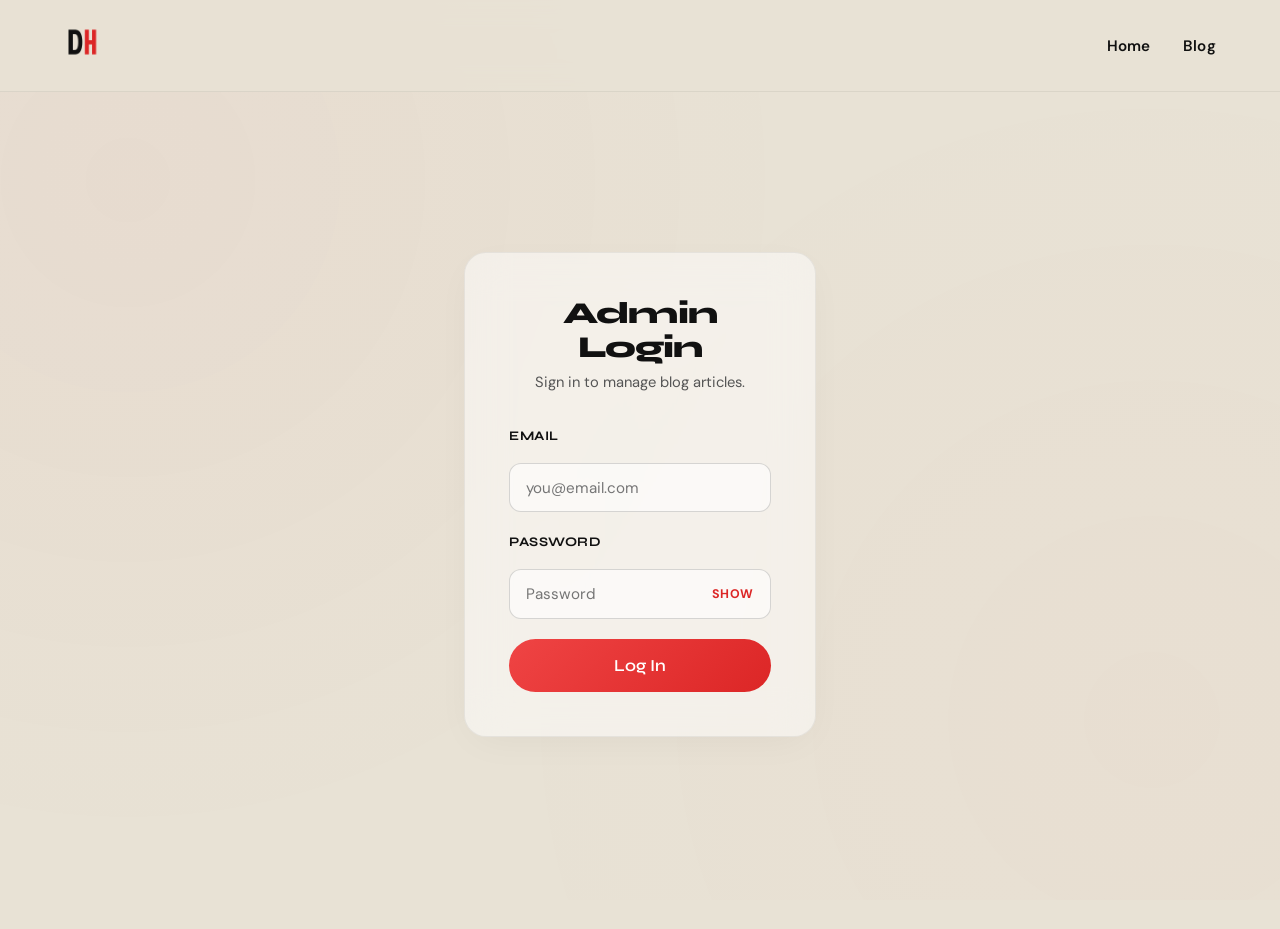
<file: admin.html>
<!DOCTYPE html>
<html lang="en">
<head>
    <meta charset="UTF-8">
    <meta name="viewport" content="width=device-width, initial-scale=1.0">
    <title>Blog Admin - Danish Hasan</title>
    <meta name="robots" content="noindex, nofollow">

    <link rel="icon" type="image/png" href="Assests/Logo.png">
    <link rel="apple-touch-icon" href="Assests/Logo.png">

    <link rel="stylesheet" href="styles.css">
    <link rel="stylesheet" href="blog.css">

    <link rel="preconnect" href="https://fonts.googleapis.com">
    <link rel="preconnect" href="https://fonts.gstatic.com" crossorigin>
    <link href="https://fonts.googleapis.com/css2?family=DM+Sans:ital,opsz,wght@0,9..40,300..800;1,9..40,300..800&family=Syne:wght@400..800&display=swap" rel="stylesheet">
</head>
<body class="blog-body">

    <nav class="blog-page-nav">
        <a href="index.html"><img src="Assests/Logo.png" alt="DH Logo" class="logo-img"></a>
        <ul class="blog-nav-links">
            <li><a href="index.html">Home</a></li>
            <li><a href="blog.html">Blog</a></li>
        </ul>
    </nav>

    <main class="blog-main">

        <!-- Login -->
        <div id="admin-login" class="admin-shell">
            <div class="admin-login-card glass-card">
                <h1>Admin Login</h1>
                <p class="subtitle">Sign in to manage blog articles.</p>
                <div class="admin-error" id="login-error">Invalid email or password.</div>
                <form id="login-form">
                    <div class="form-group">
                        <label for="login-email">Email</label>
                        <input type="email" id="login-email" placeholder="you@email.com" autocomplete="username" autocapitalize="off" autocorrect="off" spellcheck="false" required>
                    </div>
                    <div class="form-group">
                        <label for="login-password">Password</label>
                        <div class="password-field-wrap">
                            <input type="password" id="login-password" placeholder="Password" autocomplete="current-password" autocapitalize="off" autocorrect="off" spellcheck="false" required>
                            <button type="button" id="toggle-password" class="toggle-password-btn" aria-label="Show password">Show</button>
                        </div>
                    </div>
                    <button type="submit" class="btn btn-primary" style="width:100%; justify-content:center;">Log In</button>
                </form>
            </div>
        </div>

        <!-- Dashboard -->
        <div id="admin-dashboard" class="admin-dashboard">
            <div class="admin-header">
                <h1>Blog Dashboard</h1>
                <button class="btn-logout" id="logout-btn">Log Out</button>
            </div>

            <div class="admin-layout">
                <div class="admin-form-card glass-card">
                    <h2 id="form-heading">New Article</h2>
                    <form id="post-form">
                        <input type="hidden" id="post-id">
                        <div class="form-group">
                            <label for="post-title">Title</label>
                            <input type="text" id="post-title" required>
                        </div>
                        <div class="form-group">
                            <label for="post-excerpt">Excerpt</label>
                            <input type="text" id="post-excerpt" placeholder="Short summary shown on the blog card" required>
                        </div>
                        <div class="admin-form-row">
                            <div class="form-group">
                                <label for="post-cover">Cover Image</label>
                                <select id="post-cover">
                                    <option value="Assests/Desk.png">Desk</option>
                                    <option value="Assests/Business.png">Business</option>
                                    <option value="Assests/Nego.png">Negotiation</option>
                                    <option value="Assests/Hero.png">Hero</option>
                                    <option value="Assests/Casual.png">Casual</option>
                                    <option value="Assests/Official.png">Official</option>
                                </select>
                            </div>
                            <div class="form-group">
                                <label for="post-date">Date</label>
                                <input type="date" id="post-date" required>
                            </div>
                        </div>
                        <div class="form-group">
                            <label for="post-tags">Tags (comma separated)</label>
                            <input type="text" id="post-tags" placeholder="Leadership, AI, Recruitment">
                        </div>
                        <div class="form-group">
                            <label for="post-content">Content (supports ## headings, **bold**, *italic*, - lists, &gt; quotes)</label>
                            <textarea id="post-content" required></textarea>
                        </div>
                        <div class="admin-form-actions">
                            <button type="submit" class="btn btn-primary" id="submit-btn">Publish Article</button>
                            <button type="button" class="btn btn-secondary" id="cancel-edit-btn" style="display:none;">Cancel</button>
                        </div>
                    </form>
                </div>

                <div class="admin-list-card glass-card">
                    <h2>Published Articles</h2>
                    <div id="admin-post-list"></div>
                </div>
            </div>
        </div>

    </main>

    <div class="admin-toast" id="admin-toast"></div>

    <script src="blog.js"></script>
    <script>
        const loginView = document.getElementById('admin-login');
        const dashboardView = document.getElementById('admin-dashboard');
        const loginForm = document.getElementById('login-form');
        const loginError = document.getElementById('login-error');
        const postForm = document.getElementById('post-form');
        const cancelEditBtn = document.getElementById('cancel-edit-btn');
        const submitBtn = document.getElementById('submit-btn');
        const formHeading = document.getElementById('form-heading');

        function showToast(message) {
            const toast = document.getElementById('admin-toast');
            toast.textContent = message;
            toast.classList.add('show');
            setTimeout(() => toast.classList.remove('show'), 2200);
        }

        function checkAuth() {
            if (isLoggedIn()) {
                loginView.style.display = 'none';
                dashboardView.classList.add('active');
                renderPostList();
            } else {
                loginView.style.display = 'block';
                dashboardView.classList.remove('active');
            }
        }

        document.getElementById('toggle-password').addEventListener('click', (e) => {
            const pwField = document.getElementById('login-password');
            const showing = pwField.type === 'text';
            pwField.type = showing ? 'password' : 'text';
            e.currentTarget.textContent = showing ? 'Show' : 'Hide';
        });

        loginForm.addEventListener('submit', (e) => {
            e.preventDefault();
            const email = document.getElementById('login-email').value;
            const password = document.getElementById('login-password').value;

            if (login(email, password)) {
                loginError.classList.remove('show');
                loginForm.reset();
                checkAuth();
            } else {
                loginError.classList.add('show');
            }
        });

        document.getElementById('logout-btn').addEventListener('click', () => {
            logout();
            checkAuth();
        });

        function resetForm() {
            postForm.reset();
            document.getElementById('post-id').value = '';
            document.getElementById('post-date').value = new Date().toISOString().slice(0, 10);
            formHeading.textContent = 'New Article';
            submitBtn.textContent = 'Publish Article';
            cancelEditBtn.style.display = 'none';
        }

        cancelEditBtn.addEventListener('click', resetForm);

        postForm.addEventListener('submit', (e) => {
            e.preventDefault();
            const id = document.getElementById('post-id').value;
            const title = document.getElementById('post-title').value.trim();
            const tags = document.getElementById('post-tags').value.split(',').map(t => t.trim()).filter(Boolean);

            const posts = getPosts();

            if (id) {
                const idx = posts.findIndex(p => String(p.id) === String(id));
                if (idx !== -1) {
                    posts[idx] = {
                        ...posts[idx],
                        title,
                        excerpt: document.getElementById('post-excerpt').value.trim(),
                        cover: document.getElementById('post-cover').value,
                        date: document.getElementById('post-date').value,
                        tags,
                        content: document.getElementById('post-content').value
                    };
                }
                showToast('Article updated.');
            } else {
                let slug = slugify(title);
                if (posts.some(p => p.slug === slug)) slug = `${slug}-${Date.now()}`;

                posts.push({
                    id: Date.now(),
                    slug,
                    title,
                    excerpt: document.getElementById('post-excerpt').value.trim(),
                    cover: document.getElementById('post-cover').value,
                    date: document.getElementById('post-date').value,
                    tags,
                    author: 'Syed Danish Hasan',
                    content: document.getElementById('post-content').value
                });
                showToast('Article published.');
            }

            savePosts(posts);
            resetForm();
            renderPostList();
        });

        function editPost(id) {
            const post = getPosts().find(p => String(p.id) === String(id));
            if (!post) return;

            document.getElementById('post-id').value = post.id;
            document.getElementById('post-title').value = post.title;
            document.getElementById('post-excerpt').value = post.excerpt;
            document.getElementById('post-cover').value = post.cover;
            document.getElementById('post-date').value = post.date;
            document.getElementById('post-tags').value = (post.tags || []).join(', ');
            document.getElementById('post-content').value = post.content;

            formHeading.textContent = 'Edit Article';
            submitBtn.textContent = 'Save Changes';
            cancelEditBtn.style.display = 'inline-flex';
            window.scrollTo({ top: 0, behavior: 'smooth' });
        }

        function deletePost(id) {
            if (!confirm('Delete this article? This cannot be undone.')) return;
            const posts = getPosts().filter(p => String(p.id) !== String(id));
            savePosts(posts);
            showToast('Article deleted.');
            renderPostList();
        }

        function renderPostList() {
            const posts = getPosts().sort((a, b) => new Date(b.date) - new Date(a.date));
            const list = document.getElementById('admin-post-list');
            list.innerHTML = '';

            if (posts.length === 0) {
                list.innerHTML = '<p class="admin-empty-list">No articles yet. Publish your first one.</p>';
                return;
            }

            posts.forEach(post => {
                const item = document.createElement('div');
                item.className = 'post-list-item';
                item.innerHTML = `
                    <div class="post-list-info">
                        <h4>${post.title}</h4>
                        <span>${formatDate(post.date)}</span>
                    </div>
                    <div class="post-list-actions">
                        <button class="btn-small btn-edit" data-id="${post.id}">Edit</button>
                        <button class="btn-small btn-delete" data-id="${post.id}">Delete</button>
                    </div>`;
                list.appendChild(item);
            });

            list.querySelectorAll('.btn-edit').forEach(btn => btn.addEventListener('click', () => editPost(btn.dataset.id)));
            list.querySelectorAll('.btn-delete').forEach(btn => btn.addEventListener('click', () => deletePost(btn.dataset.id)));
        }

        resetForm();
        checkAuth();
    </script>
</body>
</html>
</file>
<file: styles.css>
/* --- CSS Variables & Theming (Modern Light) --- */
:root {
    /* Color Palette - Sand Theme */
    --bg-light: #e8e2d5; /* Beautiful soft warm sand/beige */
    --bg-card: rgba(255, 255, 255, 0.5); /* Light frosted glass */
    --bg-card-hover: rgba(255, 255, 255, 0.85);
    
    --text-main: #111111; /* Pitch black for high contrast */
    --text-muted: #555555; /* Slate/gray for secondary text */
    
    /* Elegant Accents - Crimson/Red */
    --accent-primary: #dc2626; /* Red 600 - Crimson */
    --accent-secondary: #ef4444; /* Bright Red */
    --accent-gradient: linear-gradient(135deg, var(--accent-secondary), var(--accent-primary));
    
    /* Typography */
    --font-heading: 'Syne', sans-serif;
    --font-body: 'DM Sans', sans-serif;
    --font-serif: 'Syne', sans-serif;
    
    /* Glassmorphism / Shadows */
    --border-glass: rgba(0, 0, 0, 0.06); /* Subtle dark border for light glass */
    --shadow-soft: 0 10px 40px -10px rgba(0, 0, 0, 0.05); /* Soft, elegant shadow */
    --blur-glass: blur(20px);
    
    /* Neon Glow (Subtle for Light Theme) */
    --neon-glow: 0 0 15px rgba(220, 38, 38, 0.15);
    
    /* Utilities */
    --transition-smooth: all 0.4s cubic-bezier(0.16, 1, 0.3, 1);
    --transition-fast: all 0.2s ease-out;
}

/* --- Global Reset & Base Styles --- */
* {
    margin: 0;
    padding: 0;
    box-sizing: border-box;
}

html {
    /* 
       CRITICAL PERFORMANCE FIX: Must be 'auto' when using custom JS scrolling libraries like Lenis.
       If set to 'smooth', native CSS animation fights the JS animation, causing severe lag and stuttering. 
    */
    scroll-behavior: auto;
}

/* --- Ensure Scrollbar is Visible --- */
::-webkit-scrollbar {
    width: 6px;
    height: 6px;
}
::-webkit-scrollbar-track {
    background: var(--bg-light); 
}
::-webkit-scrollbar-thumb {
    background: #ccc; 
    border-radius: 10px;
}
::-webkit-scrollbar-thumb:hover {
    background: #999; 
}

body {
    scrollbar-width: thin;
    scrollbar-color: #ccc var(--bg-light);
}

body {
    font-family: var(--font-body);
    background-color: var(--bg-light);
    color: var(--text-main);
    line-height: 1.6;
    overflow-x: hidden;
    cursor: none; /* Hide default cursor for custom cursor */
    position: relative;
}

/* Dynamic Background Gradients */
body::before, body::after {
    content: '';
    position: fixed;
    top: 0;
    left: 0;
    width: 100vw;
    height: 100vh;
    z-index: -1;
    pointer-events: none;
}

body::before {
    background: radial-gradient(circle at 10% 20%, rgba(220, 38, 38, 0.03) 0%, transparent 50%);
}

body::after {
    background: radial-gradient(circle at 90% 80%, rgba(255, 69, 69, 0.02) 0%, transparent 50%);
}

/* --- Background Typography Effect --- */
.bg-typography {
    position: fixed;
    top: 50%;
    left: 50%;
    transform: translate(-50%, -50%);
    font-size: 28vw;
    font-family: var(--font-heading);
    font-weight: 800;
    color: var(--text-main);
    opacity: 0.02; /* Very subtle depth effect */
    z-index: -2;
    pointer-events: none;
    white-space: nowrap;
    user-select: none;
    letter-spacing: -0.05em;
}

/* --- Custom Cursor --- */
.custom-cursor {
    width: 8px;
    height: 8px;
    background-color: var(--accent-primary);
    border-radius: 50%;
    position: fixed;
    top: 0;
    left: 0;
    pointer-events: none;
    z-index: 9999;
    transform: translate(-50%, -50%);
    transition: width 0.2s, height 0.2s, background-color 0.2s;
    /* Removed difference blend mode for cleaner look */
}

.custom-cursor-follower {
    width: 36px;
    height: 36px;
    border: 1px solid rgba(0, 0, 0, 0.2);
    border-radius: 50%;
    position: fixed;
    top: 0;
    left: 0;
    pointer-events: none;
    z-index: 9998;
    transform: translate(-50%, -50%);
    transition: width 0.2s, height 0.2s, border-color 0.2s, background-color 0.2s;
}

body.hovering .custom-cursor {
    width: 0;
    height: 0;
}
body.hovering .custom-cursor-follower {
    width: 64px;
    height: 64px;
    background-color: rgba(255, 255, 255, 0.1);
    border-color: transparent;
}

body.view-mode .custom-cursor {
    width: 0;
    height: 0;
}

body.view-mode .custom-cursor-follower {
    width: 70px;
    height: 70px;
    background-color: var(--text-main); /* Black cursor */
    border: 1px solid rgba(255, 255, 255, 0.2);
    display: flex;
    justify-content: center;
    align-items: center;
    box-shadow: 0 10px 30px rgba(0, 0, 0, 0.15);
}

.cursor-text {
    opacity: 0;
    font-family: var(--font-heading);
    font-size: 0.85rem;
    font-weight: 800;
    letter-spacing: 1px;
    color: var(--bg-light); /* Sand colored text */
    text-transform: uppercase;
    transition: opacity 0.3s ease;
    pointer-events: none;
}

body.view-mode .cursor-text {
    opacity: 1;
}

/* --- Typography --- */
h1, h2, h3, h4 {
    font-family: var(--font-heading);
    line-height: 1.1;
    margin-bottom: 1rem;
    color: var(--text-main);
}

h1 {
    font-size: clamp(3.5rem, 7vw, 6rem);
    font-weight: 800;
    letter-spacing: -0.03em;
}

h2 {
    font-size: clamp(2.5rem, 5vw, 4rem);
    font-weight: 700;
    letter-spacing: -0.02em;
}

h3 {
    font-size: 1.75rem;
    font-weight: 600;
}

.text-gradient {
    background: var(--accent-gradient);
    -webkit-background-clip: text;
    background-clip: text;
    -webkit-text-fill-color: transparent;
    color: transparent;
    display: inline-block;
}

a {
    color: inherit;
    text-decoration: none;
    transition: var(--transition-fast);
}

/* --- Layout Utilities --- */
.section-padding {
    padding: 8rem 6vw;
    max-width: 1600px;
    margin: 0 auto;
}

.glass-card {
    background: var(--bg-card);
    backdrop-filter: var(--blur-glass);
    -webkit-backdrop-filter: var(--blur-glass);
    border: 1px solid var(--border-glass);
    border-radius: 28px;
    box-shadow: var(--shadow-soft);
    transition: var(--transition-smooth);
}

.glass-card:hover {
    background: var(--bg-card-hover);
    transform: translateY(-8px);
    border-color: rgba(220, 38, 38, 0.3); /* Red glow border on hover */
    box-shadow: 0 20px 40px -15px rgba(0, 0, 0, 0.9), var(--neon-glow);
}

/* --- Buttons --- */
.btn {
    display: inline-flex;
    align-items: center;
    justify-content: center;
    padding: 1rem 2.2rem;
    border-radius: 50px;
    font-family: var(--font-heading);
    font-weight: 600;
    font-size: 1.05rem;
    cursor: none;
    transition: var(--transition-smooth);
    position: relative;
    overflow: hidden;
    z-index: 1;
}

.btn-primary {
    background: var(--accent-gradient);
    color: white;
    border: none;
}

.btn-primary::before {
    content: '';
    position: absolute;
    top: 0; left: 0; right: 0; bottom: 0;
    border-radius: 50px;
    background: linear-gradient(135deg, var(--accent-secondary), var(--accent-primary));
    opacity: 0;
    z-index: -1;
    transition: opacity 0.4s ease;
}

.btn-primary:hover {
    transform: translateY(-2px);
    box-shadow: 0 10px 25px rgba(67, 56, 202, 0.25);
}

.btn-primary:hover::before {
    opacity: 1;
}

.btn-secondary {
    background: rgba(255, 255, 255, 0.05); /* Dark theme button */
    color: var(--text-main);
    border: 1px solid rgba(255, 255, 255, 0.2);
    box-shadow: var(--shadow-soft);
}

.btn-secondary:hover {
    background: rgba(255, 255, 255, 0.1);
    border-color: rgba(255, 255, 255, 0.4);
    transform: translateY(-2px);
    box-shadow: 0 12px 30px -10px rgba(0,0,0,0.5);
}

/* --- Navigation --- */
.navbar {
    position: fixed;
    top: 0;
    left: 0;
    width: 100%;
    padding: 1.5rem 6vw;
    display: flex;
    justify-content: space-between;
    align-items: center;
    z-index: 1000;
    transition: padding 0.4s ease, background-color 0.4s ease, backdrop-filter 0.4s ease;
}

.navbar.scrolled {
    padding: 1rem 6vw;
    background: rgba(245, 242, 237, 0.8); /* Light translucent — matches theme */
    backdrop-filter: blur(16px);
    -webkit-backdrop-filter: blur(16px);
    border-bottom: 1px solid var(--border-glass);
    box-shadow: 0 4px 30px rgba(0,0,0,0.06);
}

.logo-img {
    height: 48px;
    width: auto;
    object-fit: contain;
    /* blend modes removed to keep true colors in light theme */
    transition: transform var(--transition-fast);
}

.logo-img:hover {
    transform: scale(1.05);
}

.nav-links {
    display: flex;
    list-style: none;
    gap: 3rem;
}

.nav-links a {
    font-family: var(--font-heading);
    font-weight: 500;
    font-size: 1.05rem;
    color: var(--text-muted);
    position: relative;
    padding: 0.5rem 0;
}

.nav-links a::after {
    content: '';
    position: absolute;
    width: 0;
    height: 2px;
    bottom: 0;
    left: 0;
    background: var(--accent-gradient);
    transition: width 0.3s ease;
}

.nav-links a:hover, .nav-links a.active {
    color: var(--text-main);
}

.nav-links a:hover::after, .nav-links a.active::after {
    width: 100%;
}

.mobile-menu-btn {
    display: none;
    background: none;
    border: none;
    cursor: pointer;
    flex-direction: column;
    gap: 6px;
    z-index: 1001;
}

.mobile-menu-btn span {
    display: block;
    width: 30px;
    height: 2px;
    background-color: var(--text-main);
    transition: 0.3s;
}

/* --- Hero Section (Revamped) --- */
/* --- Hero Section Redesign (Sand Theme Layout) --- */
.hero-redesign {
    min-height: 100vh;
    padding-top: 180px; /* Restored safe top padding to prevent navbar collision */
    padding-bottom: 2rem;
    position: relative;
    overflow: hidden;
    display: flex;
    justify-content: center;
    align-items: center;
}

/* Structure for Left & Right Columns */
.hero-center-portrait {
    position: relative; 
    width: 45vw; 
    height: auto;
    max-height: 80vh; /* Allow it to be slightly taller naturally */
    max-width: 600px;
    z-index: 1; 
    display: flex;
    justify-content: flex-end; 
    align-items: flex-start; /* Align image to literal top of container */
    pointer-events: none;
}

.portrait-img {
    height: 100%;
    max-height: 75vh;
    width: auto;
    object-fit: contain; 
    filter: drop-shadow(0 30px 60px rgba(0,0,0,0.15));
}

.hero-fg-layer {
    position: relative;
    z-index: 2;
    width: 100%;
    /* Create an explicit 2-column flexbox */
    display: flex;
    justify-content: space-between;
    align-items: flex-start; /* Align top instead of center to prevent dragging content down */
    pointer-events: none;
    margin-top: -30px; /* Slight manual lift to perfectly align the visual top of image with text */
}

.hero-left-column {
    pointer-events: auto;
    max-width: 50%;
    display: flex;
    flex-direction: column;
    justify-content: center;
}

.hero-eyebrow {
    display: inline-block;
    font-family: 'Syne', sans-serif;
    font-weight: 700;
    font-size: 0.85rem;
    letter-spacing: 0.08em;
    text-transform: uppercase;
    color: var(--accent-primary);
    background: rgba(220, 38, 38, 0.08);
    border: 1px solid rgba(220, 38, 38, 0.25);
    padding: 0.5rem 1.1rem;
    border-radius: 30px;
    margin-bottom: 1.25rem;
    width: fit-content;
}

.huge-display-title {
    font-size: clamp(3rem, 6.5vw, 7.5rem); /* Reduced to make more space */
    font-weight: 900;
    line-height: 0.85;
    letter-spacing: -0.04em;
    color: var(--text-main);
    text-transform: uppercase;
    margin-bottom: 2rem;
}

.hero-subline {
    font-size: clamp(1.1rem, 1.5vw, 1.5rem);
    line-height: 1.4;
    color: var(--text-main);
    max-width: 400px;
    margin-bottom: 2.5rem;
    font-weight: 500;
}

/* Black pill button from reference */
.hero-pill-btn {
    display: inline-flex;
    align-items: center;
    justify-content: space-between;
    background-color: #111;
    color: #fff;
    padding: 0.5rem 0.6rem 0.5rem 2rem;
    border-radius: 50px;
    font-size: 1.15rem;
    font-family: var(--font-heading);
    font-weight: 700;
    text-decoration: none;
    width: max-content;
    transition: transform 0.3s ease, background-color 0.3s ease;
    cursor: none;
}

.hero-pill-btn:hover {
    transform: scale(1.03);
    background-color: var(--accent-primary);
}

.hero-pill-btn .arrow {
    background-color: #fff;
    color: #111;
    width: 46px;
    height: 46px;
    border-radius: 50%;
    display: flex;
    align-items: center;
    justify-content: center;
    margin-left: 2rem;
    transition: transform 0.3s ease;
}

.hero-pill-btn:hover .arrow {
    transform: translateX(4px);
}

.hero-bottom-info {
    margin-top: 2rem;
    padding-top: 2rem;
    max-width: 380px;
    border-top: 1px solid rgba(0,0,0,0.1);
}

.hero-bottom-info p {
    font-size: 0.95rem;
    color: var(--text-muted);
    line-height: 1.6;
    margin-bottom: 1.2rem;
    font-weight: 500;
}

.hero-social-links a {
    display: inline-flex;
    align-items: center;
    justify-content: center;
    width: 40px;
    height: 40px;
    background-color: #111;
    color: #fff;
    border-radius: 50%;
    margin-right: 0.8rem;
    transition: transform 0.3s ease, background-color 0.3s ease;
    cursor: none;
}

.hero-social-links a:hover {
    background-color: var(--accent-primary);
    transform: translateY(-3px);
}

.hero-stats-row {
    display: flex;
    gap: 2.5rem;
    margin-top: 3.5rem;
    max-width: 500px;
}

.stat-blurb {
    flex: 1;
}

.stat-blurb h4 {
    font-size: 1.15rem;
    font-weight: 900;
    margin-bottom: 0.5rem;
    text-transform: uppercase;
    color: var(--text-main);
    letter-spacing: -0.02em;
}

.stat-blurb p {
    font-size: 0.85rem;
    color: var(--text-muted);
    line-height: 1.5;
    font-weight: 500;
}

/* Brands Marquee at the bottom of hero */
.hero-bottom-marquee {
    position: absolute;
    bottom: 2rem;
    left: 0;
    width: 100vw;
    overflow: hidden;
    padding: 1.5rem 0;
    pointer-events: none;
    border-top: 1px solid rgba(0,0,0,0.06);
    border-bottom: 1px solid rgba(0,0,0,0.06);
    background-color: rgba(255, 255, 255, 0.1);
}
.hero-bottom-marquee .marquee-track {
    display: flex;
    width: max-content;
    animation: marquee-hero 30s linear infinite;
}
.marquee-item {
    font-size: 1.25rem;
    font-family: var(--font-heading);
    font-weight: 800;
    margin: 0 4rem;
    display: flex;
    align-items: center;
    color: var(--text-main);
}
.marquee-item span {
    display: inline-block;
    width: 24px;
    height: 18px;
    background-color: var(--text-main);
    margin-right: 15px;
    clip-path: polygon(0 0, 100% 50%, 0 100%); /* Cool triangle separator */
}

@keyframes marquee-hero {
    from { transform: translateX(0); }
    to { transform: translateX(-50%); }
}

@media (max-width: 1024px) {
    .hero-redesign {
        flex-direction: column;
        padding-top: 120px;
    }
    .hero-fg-layer {
        flex-direction: column;
    }
    .hero-left-column, .hero-right-column {
        max-width: 100%;
        text-align: center;
        align-items: center;
    }
    .hero-right-column {
        width: 100%;
        margin-top: 3rem;
        gap: 2rem;
        padding-bottom: 2rem;
    }
    .huge-display-title {
        font-size: 4rem;
    }
    .hero-center-portrait {
        position: relative;
        height: 50vh;
        margin-bottom: 2rem;
        width: 100%;
        justify-content: center;
    }
    .hero-pill-btn {
        margin: 0 auto;
    }
    .hero-bottom-info {
        padding-top: 2rem;
    }
}
.floating-element {
    animation: float 6s ease-in-out infinite;
}

@keyframes float {
    0% { transform: translateY(0px) rotate(0deg); }
    50% { transform: translateY(-15px) rotate(1deg); }
    100% { transform: translateY(0px) rotate(0deg); }
}

/* Parallax Target Classes */
.parallax-bg {
    will-change: transform;
}

.parallax-fg {
    will-change: transform;
}

/* --- Section Headers --- */
.section-header {
    margin-bottom: 5rem;
}

.header-line {
    height: 6px;
    width: 80px;
    background: var(--accent-gradient);
    border-radius: 3px;
    margin-top: 1.5rem;
}

.section-desc {
    color: var(--text-muted);
    margin-top: 1.5rem;
    font-size: 1.25rem;
    font-weight: 300;
}

/* --- About Section (Horizontal Scrollytelling) --- */
.about-horizontal-wrapper {
    position: relative;
    width: 100vw;
    height: 100vh;
    overflow: hidden; /* Hide horizontal scrollbar, handled by GSAP */
}

.about-horizontal-container {
    display: flex;
    width: 400vw; /* 4 panels * 100vw */
    height: 100vh;
}

.h-panel {
    width: 100vw;
    height: 100vh;
    display: flex;
    align-items: center;
    justify-content: center;
    padding: 6vw;
    flex-shrink: 0;
}

/* --- Horizontal Scroll Progress Bar --- */
.horizontal-scroll-progress {
    position: absolute;
    bottom: 30px;
    left: 10vw;
    width: 80vw;
    height: 4px;
    background: rgba(0, 0, 0, 0.1); /* Subtle dark track */
    border-radius: 2px;
    z-index: 100;
    transform-origin: left;
    transform: scaleX(0); /* Driven by GSAP */
}

/* --- Bento About Panel (Opening Intro) --- */
.bento-about-panel {
    display: flex;
    align-items: center;
    justify-content: center;
}

.bento-split-container {
    display: flex;
    flex-direction: row;
    align-items: center;
    justify-content: space-between;
    width: 100%;
    max-width: 1200px;
    background: var(--bg-card);
    backdrop-filter: var(--blur-glass);
    border: 1px solid var(--border-glass);
    border-radius: 32px;
    box-shadow: var(--shadow-soft);
    padding: 3rem;
    gap: 4rem;
}

.bento-left {
    flex: 0 0 40%;
    height: 60vh;
    border-radius: 24px;
    overflow: hidden;
    background: rgba(0,0,0,0.02);
}

.bento-portrait {
    width: 100%;
    height: 100%;
    object-fit: cover;
    object-position: center top;
}

.bento-right {
    flex: 1;
    display: flex;
    flex-direction: column;
    justify-content: center;
    gap: 3rem;
    padding-left: 2rem;
    border-left: 1px solid rgba(0,0,0,0.05); /* Subtle divider */
}

.bento-stat-item {
    display: flex;
    flex-direction: column;
    gap: 0.5rem;
}

.bento-stat-title {
    font-size: clamp(3rem, 5vw, 4.5rem);
    font-weight: 800;
    line-height: 1;
    letter-spacing: -0.03em;
}

.bento-stat-label {
    font-size: 1rem;
    font-weight: 600;
    color: var(--text-muted);
    letter-spacing: 0.1em;
}

.intro-panel {
    flex-direction: column;
    text-align: center;
}

.intro-panel .section-header {
    margin-bottom: 0;
}

.intro-panel .header-line {
    margin: 1.5rem auto; /* Center the line */
}

.split-panel {
    flex-direction: row;
    gap: 4rem;
}

.bento-item {
    padding: 4rem;
    display: flex;
    flex-direction: column;
    justify-content: center;
    width: 100%;
    max-width: 900px;
}

.profile-card,
.competencies-card {
    padding: 3rem 3.5rem;
}

.profile-card h3,
.competencies-card h3 {
    margin-bottom: 1.5rem;
}

.competencies-card .skills {
    margin-top: 1.5rem;
    gap: 0.75rem;
}

.image-card {
    height: 70vh;
    width: 40vw;
    padding: 0;
    overflow: hidden;
}

.metrics-card {
    display: flex;
    flex-direction: column;
    justify-content: space-around;
    align-items: center;
    height: 70vh;
}

/* Internal Bento Styling */
.bento-img {
    width: 100%;
    height: 100%;
    object-fit: cover;
    transition: transform 0.6s ease;
}

.image-card:hover .bento-img {
    transform: scale(1.05); /* Slight zoom on hover */
}

.profile-card h3, .competencies-card h3 {
    color: var(--text-main);
    margin-bottom: 2rem;
    font-size: 2rem;
    position: relative;
    padding-bottom: 1rem;
}

.profile-card h3::after, .competencies-card h3::after {
    content: '';
    position: absolute;
    bottom: 0; left: 0;
    width: 40px; height: 3px;
    background: var(--accent-primary);
}

.profile-card p {
    color: var(--text-muted);
    margin-bottom: 1.5rem;
    font-size: 1.15rem;
    line-height: 1.8;
}

/* Panels 2 & 3 (Executive Profile, Core Competencies) grew with more
   content than the fixed 100vh h-panel can always fit; constrain and
   let them scroll internally instead of clipping/overflowing. */
.profile-card,
.competencies-card {
    max-height: 82vh;
    overflow-y: auto;
    scrollbar-width: thin;
}

.metric {
    display: flex;
    flex-direction: column;
    align-items: center;
    text-align: center;
}

.metric-value {
    font-size: 3.5rem;
    font-family: var(--font-heading);
    font-weight: 800;
    line-height: 1;
    margin-bottom: 0.5rem;
}

.metric-label {
    font-size: 1.1rem;
    color: var(--text-muted);
    font-weight: 500;
    text-transform: uppercase;
    letter-spacing: 1px;
}

.skills {
    display: flex;
    flex-wrap: wrap;
    gap: 1rem;
    margin-top: 3rem;
}

.skill-tag {
    padding: 0.6rem 1.5rem;
    background: rgba(0, 0, 0, 0.03);
    border: 1px solid rgba(0, 0, 0, 0.08);
    border-radius: 30px;
    font-size: 0.9rem;
    font-family: var(--font-heading);
    letter-spacing: 0.5px;
    color: var(--text-main);
    transition: var(--transition-short);
}

.skill-tag:hover {
    background: rgba(0, 0, 0, 0.06);
    border-color: var(--accent-secondary);
    transform: translateY(-2px);
}

/* Tech skill badges: color-coded by category with a small dot marker */
.skill-tag--ai,
.skill-tag--dev,
.skill-tag--sys {
    display: inline-flex;
    align-items: center;
    gap: 0.55rem;
}

.skill-tag--ai::before,
.skill-tag--dev::before,
.skill-tag--sys::before {
    content: '';
    display: inline-block;
    width: 8px;
    height: 8px;
    border-radius: 50%;
    flex-shrink: 0;
}

.skill-tag--ai {
    background: rgba(220, 38, 38, 0.06);
    border-color: rgba(220, 38, 38, 0.2);
}
.skill-tag--ai::before {
    background: var(--accent-primary);
}

.skill-tag--dev {
    background: rgba(17, 17, 17, 0.04);
    border-color: rgba(17, 17, 17, 0.15);
}
.skill-tag--dev::before {
    background: var(--text-main);
}

.skill-tag--sys {
    background: rgba(85, 85, 85, 0.05);
    border-color: rgba(85, 85, 85, 0.18);
}
.skill-tag--sys::before {
    background: var(--text-muted);
}

/* --- Experience Section --- */
.experience-timeline {
    position: relative;
    max-width: 900px;
    margin: 0 auto;
    padding-left: 2rem;
}

.experience-timeline::before {
    content: '';
    position: absolute;
    top: 0; left: 0;
    width: 2px;
    height: 100%;
    background: var(--border-glass);
}

.timeline-item {
    position: relative;
    margin-bottom: 3rem;
}

.timeline-item:last-child {
    margin-bottom: 0;
}

.timeline-dot {
    position: absolute;
    top: 30px;
    left: -2rem;
    width: 16px;
    height: 16px;
    background: var(--accent-primary);
    border: 3px solid var(--bg-light);
    border-radius: 50%;
    transform: translateX(-50%);
    z-index: 1;
}

.timeline-content {
    padding: 2.5rem;
    position: relative;
}

.timeline-content h3 {
    margin-bottom: 0.5rem;
    font-size: 1.6rem;
}

.timeline-date {
    display: inline-block;
    padding: 0.3rem 1rem;
    background: rgba(67, 56, 202, 0.08);
    border-radius: 20px;
    font-size: 0.9rem;
    color: var(--accent-secondary);
    margin-bottom: 1.5rem;
    font-weight: 500;
}

.timeline-content p {
    color: var(--text-muted);
    font-size: 1.1rem;
    line-height: 1.7;
}

/* --- Projects Section --- */
.projects-container {
    display: flex;
    flex-direction: column;
    gap: 4rem;
}

.project-card {
    display: grid;
    /* Flexible grid layout for cards with or without images */
    grid-template-columns: repeat(auto-fit, minmax(300px, 1fr));
    overflow: hidden;
    padding: 2.5rem;
    gap: 4rem;
    align-items: center;
}

.project-image-wrapper {
    position: relative;
    border-radius: 20px;
    overflow: hidden;
    height: 100%;
    min-height: 350px;
}

.project-img {
    position: absolute;
    top: 0; left: 0;
    width: 100%;
    height: 100%;
    object-fit: cover;
    transition: transform 0.8s cubic-bezier(0.16, 1, 0.3, 1);
}

.project-overlay {
    position: absolute;
    top: 0; left: 0;
    width: 100%; height: 100%;
    background: linear-gradient(to top, rgba(0,0,0,0.8), rgba(0,0,0,0.1));
    display: flex;
    align-items: flex-end;
    justify-content: center;
    padding-bottom: 3rem;
    opacity: 0;
    transition: opacity 0.4s ease;
}

.view-btn {
    padding: 1rem 2.5rem;
    background: white;
    color: black;
    border-radius: 30px;
    font-family: var(--font-heading);
    font-weight: 700;
    transform: translateY(30px);
    transition: all 0.4s cubic-bezier(0.16, 1, 0.3, 1);
}

.project-image-wrapper:hover .project-overlay {
    opacity: 1;
}

.project-image-wrapper:hover .view-btn {
    transform: translateY(0);
}

.project-image-wrapper:hover .project-img {
    transform: scale(1.08);
}

.project-info h3 {
    font-size: 2.5rem;
    margin-bottom: 1.2rem;
}

.project-info p {
    color: var(--text-muted);
    margin-bottom: 2.5rem;
    font-size: 1.15rem;
}

.project-tags {
    display: flex;
    flex-wrap: wrap;
    gap: 1.2rem;
}

.project-tags span {
    font-size: 0.85rem;
    font-family: var(--font-heading);
    text-transform: uppercase;
    letter-spacing: 1.5px;
    color: var(--accent-secondary);
    font-weight: 700;
}

/* =========================================================================
   10. Hobbies Section
   ========================================================================= */
.hobbies-layout {
    display: grid;
    grid-template-columns: 1fr 1.2fr;
    gap: 5rem;
    align-items: center;
}

.hobbies-visual {
    padding: 1.5rem;
    border-radius: 40px;
    height: 100%;
    display: flex;
    align-items: center;
}

.hobbies-img {
    width: 100%;
    height: 100%;
    min-height: 500px;
    border-radius: 28px;
    object-fit: cover;
}

.hobbies-grid {
    display: grid;
    grid-template-columns: repeat(2, 1fr);
    gap: 2rem;
}

.hobby-card {
    padding: 2.5rem;
    background: rgba(255, 255, 255, 0.6);
    border: 1px solid var(--border-glass);
    border-radius: 24px;
    transition: var(--transition-smooth);
    position: relative;
    overflow: hidden;
    display: flex;
    flex-direction: column;
    box-shadow: var(--shadow-soft);
}

.hobby-card::before {
    content: '';
    position: absolute;
    top: 0; left: 0;
    width: 100%; height: 100%;
    background: var(--accent-gradient);
    opacity: 0;
    transition: opacity 0.4s ease;
    z-index: 0;
}

.hobby-card:hover {
    transform: translateY(-10px) scale(1.02);
    border-color: rgba(0,0,0,0.1);
    box-shadow: 0 20px 40px -15px rgba(0,0,0,0.15);
    background: white;
}

.hobby-card:hover::before {
    opacity: 0.08;
}

.hobby-card * {
    position: relative;
    z-index: 1;
}

.hobby-icon {
    font-size: 3rem;
    margin-bottom: 2rem;
    display: inline-block;
    filter: drop-shadow(0 4px 8px rgba(0,0,0,0.3));
}

.hobby-card h4 {
    font-size: 1.5rem;
    margin-bottom: 1rem;
}

.hobby-card p {
    color: var(--text-muted);
    font-size: 1.05rem;
    flex-grow: 1;
}

/* =========================================================================
   10.5 Testimonials Section
   =========================================================================*/
/* --- Marquee --- */
.marquee-container {
    width: 100%;
    overflow: hidden;
    padding: 2rem 0;
    margin-bottom: 4rem;
    background: rgba(255, 255, 255, 0.02);
    border-top: 1px solid var(--border-glass);
    border-bottom: 1px solid var(--border-glass);
}

.marquee-content {
    display: flex;
    white-space: nowrap;
    animation: marquee 30s linear infinite;
}

.marquee-content span {
    font-family: var(--font-heading);
    font-size: 2rem;
    font-weight: 700;
    color: var(--text-main);
    text-transform: uppercase;
    letter-spacing: 2px;
}

.marquee-content .dot {
    color: var(--accent-primary);
    margin: 0 2rem;
}

@keyframes marquee {
    0% { transform: translateX(0); }
    100% { transform: translateX(-50%); } /* Scrolls precisely half its length since it is duplicated */
}

/* --- Testimonials Carousel --- */
.testimonials-carousel {
    width: 100%;
    overflow-x: auto; /* Enable native horizontal scroll */
    overflow-y: hidden;
    scrollbar-width: none; /* Firefox */
    -ms-overflow-style: none;  /* Internet Explorer 10+ */
    cursor: grab;
    padding-bottom: 2rem;
}

.testimonials-carousel::-webkit-scrollbar { 
    display: none; /* Chrome, Webkit */
}

.testimonials-carousel:active {
    cursor: grabbing;
}

.testimonials-track {
    display: flex;
    gap: 3rem;
    padding: 0 5vw;
    width: max-content;
}

.testimonial-card {
    flex: 0 0 420px;
    width: 420px;
    max-width: 85vw;
    padding: 2.5rem;
    background: var(--bg-card); /* Light frosted glass — matches theme */
    backdrop-filter: var(--blur-glass);
    -webkit-backdrop-filter: var(--blur-glass);
    border: 1px solid var(--border-glass);
    border-radius: 24px;
    box-shadow: var(--shadow-soft);
    display: flex;
    flex-direction: column;
    position: relative;
    transition: var(--transition-smooth);
}

.testimonial-card:hover {
    transform: translateY(-5px);
    box-shadow: 0 20px 40px -15px rgba(0,0,0,0.15), var(--neon-glow);
    background: var(--bg-card-hover);
    border-color: rgba(220, 38, 38, 0.3);
}

.quote-icon {
    font-size: 4rem;
    color: var(--accent-secondary);
    opacity: 0.2;
    font-family: 'Syne', sans-serif;
    position: absolute;
    top: 10px;
    left: 20px;
    line-height: 1;
}

.testimonial-text {
    font-size: 1.1rem;
    color: var(--text-muted);
    line-height: 1.7;
    flex-grow: 1;
    margin-top: 1.5rem;
    margin-bottom: 2rem;
    position: relative;
    z-index: 1;
    font-style: italic;
}

.testimonial-author {
    border-top: 1px solid var(--border-glass);
    padding-top: 1.5rem;
}

.testimonial-author strong {
    display: block;
    color: var(--text-main);
    font-family: 'Syne', sans-serif;
    font-size: 1.2rem;
    margin-bottom: 0.3rem;
}

.testimonial-author span {
    display: block;
    color: var(--accent-primary);
    font-size: 0.9rem;
    font-weight: 500;
}

/* =========================================================================
   8. Experience Section (Tabbed Layout)
   ========================================================================= */
.exp-tabs-container {
    display: grid;
    grid-template-columns: 250px 1fr;
    gap: 3rem;
    margin-top: 3rem;
    align-items: start;
}

@media (max-width: 900px) {
    .exp-tabs-container {
        grid-template-columns: 1fr;
        gap: 1.5rem;
    }
}

.exp-tabs-menu {
    display: flex;
    flex-direction: column;
    padding: 1rem 0;
    position: sticky;
    top: 100px; /* Keep visible while scrolling */
}

@media (max-width: 900px) {
    .exp-tabs-menu {
        flex-direction: row;
        overflow-x: auto;
        white-space: nowrap;
        position: static;
        padding: 1rem;
        /* Scrollbar hiding for cleaner look */
        -ms-overflow-style: none;  
        scrollbar-width: none;  
    }
    .exp-tabs-menu::-webkit-scrollbar {
        display: none;
    }
}

.exp-tab {
    background: transparent;
    border: none;
    text-align: left;
    padding: 1rem 1.5rem;
    font-family: 'Syne', sans-serif;
    font-size: 1.1rem;
    font-weight: 500;
    color: var(--text-muted);
    cursor: pointer;
    border-left: 3px solid transparent;
    transition: var(--transition-smooth);
    border-radius: 0 8px 8px 0;
}

@media (max-width: 900px) {
    .exp-tab {
        text-align: center;
        border-left: none;
        border-bottom: 3px solid transparent;
        border-radius: 8px 8px 0 0;
        flex: 0 0 auto;
    }
}

.exp-tab:hover {
    background: rgba(var(--accent-primary-rgb), 0.05);
    color: var(--text-main);
}

.exp-tab.active {
    background: rgba(var(--accent-primary-rgb), 0.1);
    color: var(--accent-primary);
    border-left-color: var(--accent-primary);
    font-weight: 600;
}

@media (max-width: 900px) {
    .exp-tab.active {
        border-bottom-color: var(--accent-primary);
    }
}

.exp-panels {
    padding: 3rem;
    min-height: 400px; /* Prevent layout jump */
    position: relative;
    overflow: hidden;
}

.exp-panel {
    display: none;
    animation: fadeIn 0.4s ease forwards;
}

.exp-panel.active {
    display: block;
}

@keyframes fadeIn {
    from { opacity: 0; transform: translateY(10px); }
    to { opacity: 1; transform: translateY(0); }
}

.exp-panel h3 {
    font-size: 1.8rem;
    margin-bottom: 0.5rem;
}

.accent-text {
    color: var(--accent-primary);
    font-weight: 600;
}

.exp-date {
    display: inline-block;
    font-family: 'Syne', sans-serif;
    font-weight: 600;
    color: var(--accent-secondary);
    background: rgba(var(--accent-secondary-rgb), 0.1);
    padding: 0.3rem 0.8rem;
    border-radius: 20px;
    font-size: 0.9rem;
    margin-bottom: 1.5rem;
}

.exp-panel p {
    font-size: 1.1rem;
    line-height: 1.8;
    color: var(--text-muted);
    margin-bottom: 1.5rem;
}

.exp-bullets {
    list-style-type: none;
    padding-left: 0;
}

.exp-bullets li {
    font-size: 1.05rem;
    color: var(--text-muted);
    line-height: 1.7;
    margin-bottom: 1rem;
    position: relative;
    padding-left: 2rem;
}

.exp-bullets li::before {
    content: '▹';
    position: absolute;
    left: 0;
    color: var(--accent-primary);
    font-size: 1.4rem;
    top: -2px;
}

.exp-role-block + .exp-role-block {
    margin-top: 2rem;
    padding-top: 2rem;
    border-top: 1px solid var(--border-color, rgba(255, 255, 255, 0.1));
}
/* =========================================================================
   11. Global Footprint (Map)
   ========================================================================= */
.map-container {
    padding: 1rem;
    position: relative;
    z-index: 1; /* Keep map below sticky nav and modals */
}

#world-map {
    height: 450px;
    width: 100%;
    border-radius: var(--radius-lg);
    background-color: var(--surface-light);
    border: 1px solid var(--border-glass);
}

/* Fix leaflet z-index issues preventing modal/nav overlap */
.leaflet-pane {
    z-index: 1 !important;
}
.leaflet-top, .leaflet-bottom {
    z-index: 2 !important;
}

/* Recolor the free OSM raster tiles to match the site's dark theme */
#world-map .leaflet-tile-pane {
    filter: invert(1) hue-rotate(180deg) brightness(0.95) contrast(0.9) saturate(0.3);
}

/* =========================================================================
   12. Utilities & Animations
   ========================================================================= */
.fade-target {
    opacity: 0;
    transform: translateY(40px);
    transition: opacity 1s cubic-bezier(0.16, 1, 0.3, 1), transform 1s cubic-bezier(0.16, 1, 0.3, 1);
    will-change: opacity, transform;
}

.fade-target.visible {
    opacity: 1;
    transform: translateY(0);
}

.delay-1 { transition-delay: 0.1s; }
.delay-2 { transition-delay: 0.2s; }
.delay-3 { transition-delay: 0.3s; }
.delay-4 { transition-delay: 0.4s; }

/* =========================================================================
   13. Case Study Modals
   ========================================================================= */
.modal-overlay {
    position: fixed;
    top: 0;
    left: 0;
    width: 100%;
    height: 100%;
    background-color: rgba(0, 0, 0, 0.4);
    backdrop-filter: blur(5px);
    display: flex;
    justify-content: center;
    align-items: center;
    z-index: 2000; /* Above nav and map */
    opacity: 0;
    pointer-events: none; /* Hide clicks when closed */
    transition: opacity var(--transition-normal);
}

.modal-overlay.active {
    opacity: 1;
    pointer-events: auto; /* Enable clicks when open */
}

.modal-content {
    background: rgba(20, 20, 20, 0.95); /* Dark Modal */
    width: 90%;
    max-width: 600px;
    padding: 3rem;
    position: relative;
    transform: translateY(20px);
    transition: transform var(--transition-normal);
    max-height: 85vh;
    overflow-y: auto;
    border-radius: var(--radius-lg);
    box-shadow: var(--shadow-strong);
    border: 1px solid var(--border-glass);
}

.modal-overlay.active .modal-content {
    transform: translateY(0);
}

.close-modal {
    position: absolute;
    top: 1.5rem;
    right: 1.5rem;
    font-size: 2rem;
    cursor: pointer;
    color: var(--text-muted);
    transition: color var(--transition-fast);
    line-height: 1;
}

.close-modal:hover {
    color: var(--accent-primary);
}

.modal-content h2 {
    color: var(--accent-primary);
    margin-bottom: 2rem;
    font-size: 1.8rem;
    padding-right: 2rem; /* Space for close button */
}

.modal-body h4 {
    color: var(--text-main);
    margin-top: 1.5rem;
    margin-bottom: 0.5rem;
    font-family: 'Syne', sans-serif;
    font-weight: 600;
}

.modal-body p {
    color: var(--text-muted);
    margin-bottom: 1.5rem;
    font-size: 1rem;
    line-height: 1.6;
}

/* =========================================================================
   14. Contact Form
   ========================================================================= */
.contact-container {
    max-width: 600px;
    margin: 0 auto;
}

#contact-form {
    padding: 3rem;
}

.form-group {
    margin-bottom: 1.5rem;
}

.form-group label {
    display: block;
    margin-bottom: 0.5rem;
    color: var(--text-main);
    font-weight: 600;
    font-size: 0.95rem;
    font-family: 'Syne', sans-serif;
}

.form-group input,
.form-group textarea {
    width: 100%;
    padding: 1rem;
    background: rgba(255, 255, 255, 0.05); /* Dark input */
    border: 1px solid var(--border-glass);
    border-radius: var(--radius-sm);
    color: var(--text-main);
    font-family: 'DM Sans', sans-serif;
    font-size: 1rem;
    transition: var(--transition-fast);
}

.form-group input:focus,
.form-group textarea:focus {
    outline: none;
    border-color: var(--accent-primary);
    background: rgba(255, 255, 255, 0.1);
    box-shadow: 0 0 0 3px rgba(220, 38, 38, 0.2);
}

.form-group textarea {
    resize: vertical;
    min-height: 120px;
}

.submit-btn {
    width: 100%;
    margin-top: 1rem;
    font-size: 1.1rem;
}

/* =========================================================================
   15. Footer
   ========================================================================= */
footer {
    padding: 4rem 6vw 2rem;
    border-top: 1px solid var(--border-glass);
    margin-top: 8rem;
    background: rgba(0,0,0,0.02);
}

.footer-content {
    max-width: 1600px;
    margin: 0 auto;
    display: flex;
    justify-content: space-between;
    align-items: center;
    flex-wrap: wrap;
    gap: 2rem;
    padding-bottom: 2rem;
}

.footer-info {
    text-align: center;
    color: var(--text-muted);
}

.footer-bottom {
    text-align: center;
    padding-top: 2rem;
    border-top: 1px solid rgba(255,255,255,0.05);
    color: var(--text-muted);
    font-size: 0.9rem;
}

.social-links {
    display: flex;
    gap: 2.5rem;
}

.social-links a {
    color: var(--text-muted);
    font-weight: 500;
    font-family: var(--font-heading);
    letter-spacing: 1px;
}

.social-links a:hover {
    color: white;
}

/* --- Responsive Design --- */
@media (max-width: 1200px) {
    .hero { gap: 3rem; }
    h1 { font-size: clamp(3rem, 6vw, 4.5rem); }
}

@media (max-width: 992px) {
    .section-padding { padding: 6rem 5vw; }
    
    .hero, .about-grid, .project-card, .hobbies-layout {
        grid-template-columns: 1fr;
        gap: 4rem;
    }
    
    .hero {
        padding-top: 150px;
        text-align: center;
    }
    
    .hero-subtitle { margin: 0 auto 3rem auto; }
    .hero-cta { justify-content: center; }
    
    .hero-image-container { max-width: 600px; margin: 0 auto; }
    
    .floating-badge { display: none; } /* Hide on smaller screens for simplicity */
    
    .stacked-images { max-width: 600px; margin: 0 auto; padding-bottom: 90%; }
    
    .hobbies-visual {
        max-width: 600px; margin: 0 auto;
    }
    .hobbies-img { min-height: 350px; }
}

@media (max-width: 768px) {
    .nav-links {
        display: none; /* In a real app, toggle this via JS */
        /* Placeholder for mobile menu */
    }
    
    .mobile-menu-btn {
        display: flex;
    }
    
    .hobbies-grid {
        grid-template-columns: 1fr;
    }
    
    .about-text { padding: 2rem; }
    .project-card { padding: 1.5rem; }
    
    .footer-content {
        flex-direction: column;
        text-align: center;
    }
    
    /* Disable custom cursor on touch devices / mobile */
    .custom-cursor, .custom-cursor-follower { display: none !important; }
    body { cursor: auto; }
    .btn, a, button { cursor: pointer; }
}
</file>
<file: blog.css>
/* ==========================================================================
   Blog & Admin Styles — extends styles.css tokens (--bg-light, --accent-*, etc.)
   ========================================================================== */

/* styles.css hides the native cursor (cursor:none) in favor of a JS-driven
   custom cursor that only runs on index.html — restore the real cursor here. */
.blog-body,
.blog-body * {
    cursor: auto !important;
}

.blog-body a,
.blog-body button,
.blog-body .btn,
.blog-body .tag-pill,
.blog-body .blog-card,
.blog-body .btn-small,
.blog-body .btn-logout,
.blog-body select,
.blog-body label {
    cursor: pointer !important;
}

.blog-body input,
.blog-body textarea {
    cursor: text !important;
}

.blog-page-nav {
    display: flex;
    align-items: center;
    justify-content: space-between;
    padding: 1.5rem 5vw;
    position: sticky;
    top: 0;
    z-index: 500;
    background: rgba(232, 226, 213, 0.85);
    backdrop-filter: blur(12px);
    border-bottom: 1px solid rgba(0, 0, 0, 0.06);
}

.blog-page-nav .logo-img { height: 36px; }

.blog-page-nav .blog-nav-links {
    display: flex;
    align-items: center;
    gap: 2rem;
    list-style: none;
}

.blog-page-nav a {
    color: var(--text-main);
    text-decoration: none;
    font-weight: 600;
    font-size: 0.95rem;
    letter-spacing: 0.02em;
    transition: color 0.25s ease;
}

.blog-page-nav a:hover,
.blog-page-nav a.active { color: var(--accent-primary); }

.blog-admin-link {
    opacity: 0.55;
    font-size: 0.8rem !important;
    font-weight: 500 !important;
}

.blog-main {
    max-width: 1200px;
    margin: 0 auto;
    padding: 4rem 5vw 6rem;
    min-height: 60vh;
}

.blog-hero { text-align: center; margin-bottom: 3.5rem; }

.blog-hero h1 {
    font-family: var(--font-heading);
    font-size: clamp(2.5rem, 6vw, 4rem);
    color: var(--text-main);
    margin-bottom: 0.75rem;
}

.blog-hero p {
    color: var(--text-muted);
    font-size: 1.1rem;
    max-width: 560px;
    margin: 0 auto;
}

/* Toolbar: search + tag filters */
.blog-toolbar {
    display: flex;
    flex-wrap: wrap;
    gap: 1rem;
    align-items: center;
    justify-content: space-between;
    margin-bottom: 2.5rem;
}

.blog-search {
    flex: 1;
    min-width: 220px;
    padding: 0.85rem 1.25rem;
    border-radius: 999px;
    border: 1px solid rgba(0, 0, 0, 0.12);
    background: var(--bg-card);
    font-family: var(--font-body);
    font-size: 0.95rem;
    color: var(--text-main);
    outline: none;
    transition: border-color 0.25s ease;
}

.blog-search:focus { border-color: var(--accent-primary); }

.blog-tag-filters {
    display: flex;
    flex-wrap: wrap;
    gap: 0.6rem;
}

.tag-pill {
    padding: 0.5rem 1.1rem;
    border-radius: 999px;
    border: 1px solid rgba(0, 0, 0, 0.12);
    background: transparent;
    font-family: var(--font-body);
    font-size: 0.82rem;
    font-weight: 600;
    color: var(--text-muted);
    cursor: pointer;
    transition: all 0.25s ease;
}

.tag-pill:hover { border-color: var(--accent-primary); color: var(--accent-primary); }

.tag-pill.active {
    background: var(--accent-gradient);
    border-color: transparent;
    color: #fff;
}

/* Grid of posts */
.blog-grid {
    display: grid;
    grid-template-columns: repeat(auto-fill, minmax(320px, 1fr));
    gap: 2rem;
}

.blog-card {
    display: flex;
    flex-direction: column;
    border-radius: 20px;
    overflow: hidden;
    text-decoration: none;
    color: inherit;
    transition: transform 0.35s ease, box-shadow 0.35s ease;
}

.blog-card:hover {
    transform: translateY(-6px);
    box-shadow: 0 20px 40px rgba(0, 0, 0, 0.1);
}

.blog-card-img {
    width: 100%;
    height: 190px;
    object-fit: cover;
    background: #ddd6c5;
}

.blog-card-body { padding: 1.5rem; display: flex; flex-direction: column; gap: 0.6rem; flex: 1; }

.blog-card-meta {
    display: flex;
    gap: 0.75rem;
    font-size: 0.78rem;
    color: var(--text-muted);
    text-transform: uppercase;
    letter-spacing: 0.05em;
}

.blog-card h3 {
    font-family: var(--font-heading);
    font-size: 1.35rem;
    color: var(--text-main);
    line-height: 1.25;
}

.blog-card p {
    color: var(--text-muted);
    font-size: 0.92rem;
    line-height: 1.55;
    flex: 1;
}

.blog-card-tags { display: flex; flex-wrap: wrap; gap: 0.4rem; margin-top: 0.5rem; }

.blog-card-tags span {
    font-size: 0.7rem;
    font-weight: 700;
    padding: 0.25rem 0.65rem;
    border-radius: 999px;
    background: rgba(220, 38, 38, 0.08);
    color: var(--accent-primary);
    text-transform: uppercase;
}

.blog-card-readmore {
    margin-top: 0.5rem;
    font-weight: 700;
    color: var(--accent-primary);
    font-size: 0.85rem;
}

.blog-empty {
    text-align: center;
    padding: 4rem 1rem;
    color: var(--text-muted);
}

/* Single post detail */
.blog-post-detail { max-width: 780px; margin: 0 auto; }

.blog-back-link {
    display: inline-flex;
    align-items: center;
    gap: 0.4rem;
    color: var(--accent-primary);
    font-weight: 700;
    text-decoration: none;
    margin-bottom: 2rem;
    font-size: 0.9rem;
}

.blog-post-cover {
    width: 100%;
    max-height: 420px;
    object-fit: cover;
    border-radius: 20px;
    margin-bottom: 2rem;
}

.blog-post-detail h1 {
    font-family: var(--font-heading);
    font-size: clamp(2rem, 4.5vw, 3rem);
    color: var(--text-main);
    margin-bottom: 0.75rem;
    line-height: 1.15;
}

.blog-post-meta {
    display: flex;
    gap: 1rem;
    color: var(--text-muted);
    font-size: 0.9rem;
    margin-bottom: 2rem;
    flex-wrap: wrap;
}

.blog-post-content {
    font-size: 1.08rem;
    line-height: 1.85;
    color: var(--text-main);
}

.blog-post-content h2,
.blog-post-content h3 {
    font-family: var(--font-heading);
    margin: 2rem 0 1rem;
    color: var(--text-main);
}

.blog-post-content p { margin-bottom: 1.25rem; }
.blog-post-content ul { margin: 0 0 1.25rem 1.5rem; }
.blog-post-content li { margin-bottom: 0.5rem; }
.blog-post-content a { color: var(--accent-primary); }
.blog-post-content blockquote {
    border-left: 3px solid var(--accent-primary);
    padding-left: 1.25rem;
    color: var(--text-muted);
    font-style: italic;
    margin: 1.5rem 0;
}

.blog-post-tags { display: flex; gap: 0.5rem; margin-top: 2.5rem; flex-wrap: wrap; }
.blog-post-tags span {
    font-size: 0.75rem;
    font-weight: 700;
    padding: 0.35rem 0.85rem;
    border-radius: 999px;
    background: rgba(220, 38, 38, 0.08);
    color: var(--accent-primary);
    text-transform: uppercase;
}

/* ==========================================================================
   Admin / Login
   ========================================================================== */

.admin-shell {
    max-width: 480px;
    margin: 6rem auto;
    padding: 0 5vw;
}

.admin-login-card {
    padding: 2.75rem;
    border-radius: 22px;
}

.admin-login-card h1 {
    font-family: var(--font-heading);
    font-size: 1.9rem;
    margin-bottom: 0.4rem;
    text-align: center;
}

.admin-login-card p.subtitle {
    text-align: center;
    color: var(--text-muted);
    margin-bottom: 2rem;
    font-size: 0.92rem;
}

.form-group { margin-bottom: 1.25rem; display: flex; flex-direction: column; gap: 0.5rem; }

.form-group label {
    font-size: 0.82rem;
    font-weight: 700;
    color: var(--text-main);
    text-transform: uppercase;
    letter-spacing: 0.04em;
}

.form-group input,
.form-group textarea,
.form-group select {
    padding: 0.85rem 1rem;
    border-radius: 12px;
    border: 1px solid rgba(0, 0, 0, 0.15);
    background: rgba(255, 255, 255, 0.6);
    font-family: var(--font-body);
    font-size: 0.95rem;
    color: var(--text-main);
    outline: none;
    transition: border-color 0.25s ease;
}

.form-group input:focus,
.form-group textarea:focus,
.form-group select:focus { border-color: var(--accent-primary); }

.form-group textarea { resize: vertical; min-height: 220px; line-height: 1.6; }

.password-field-wrap { position: relative; }

.password-field-wrap input { width: 100%; padding-right: 4.2rem; }

.toggle-password-btn {
    position: absolute;
    right: 0.6rem;
    top: 50%;
    transform: translateY(-50%);
    background: none;
    border: none;
    color: var(--accent-primary);
    font-family: var(--font-body);
    font-weight: 700;
    font-size: 0.78rem;
    letter-spacing: 0.03em;
    text-transform: uppercase;
    cursor: pointer !important;
    padding: 0.3rem 0.5rem;
}

.admin-error {
    background: rgba(220, 38, 38, 0.1);
    color: var(--accent-primary);
    padding: 0.85rem 1rem;
    border-radius: 10px;
    font-size: 0.88rem;
    font-weight: 600;
    margin-bottom: 1.25rem;
    display: none;
}

.admin-error.show { display: block; }

.admin-hint {
    text-align: center;
    font-size: 0.78rem;
    color: var(--text-muted);
    margin-top: 1.5rem;
    opacity: 0.7;
}

.admin-dashboard { display: none; }
.admin-dashboard.active { display: block; }

.admin-header {
    display: flex;
    justify-content: space-between;
    align-items: center;
    flex-wrap: wrap;
    gap: 1rem;
    margin-bottom: 2.5rem;
}

.admin-header h1 { font-family: var(--font-heading); font-size: 2rem; }

.admin-layout {
    display: grid;
    grid-template-columns: 1.1fr 0.9fr;
    gap: 2.5rem;
    align-items: start;
}

@media (max-width: 900px) {
    .admin-layout { grid-template-columns: 1fr; }
}

.admin-form-card, .admin-list-card { padding: 2rem; border-radius: 20px; }

.admin-form-card h2, .admin-list-card h2 {
    font-family: var(--font-heading);
    font-size: 1.4rem;
    margin-bottom: 1.5rem;
}

.admin-form-row { display: grid; grid-template-columns: 1fr 1fr; gap: 1.25rem; }
@media (max-width: 560px) { .admin-form-row { grid-template-columns: 1fr; } }

.admin-form-actions { display: flex; gap: 0.75rem; margin-top: 0.5rem; }

.post-list-item {
    display: flex;
    justify-content: space-between;
    align-items: center;
    gap: 1rem;
    padding: 1rem 0;
    border-bottom: 1px solid rgba(0, 0, 0, 0.08);
}

.post-list-item:last-child { border-bottom: none; }

.post-list-info h4 {
    font-family: var(--font-heading);
    font-size: 1rem;
    margin-bottom: 0.2rem;
}

.post-list-info span {
    font-size: 0.78rem;
    color: var(--text-muted);
}

.post-list-actions { display: flex; gap: 0.5rem; flex-shrink: 0; }

.btn-small {
    padding: 0.5rem 0.9rem;
    font-size: 0.78rem;
    border-radius: 8px;
    border: none;
    cursor: pointer;
    font-weight: 700;
    font-family: var(--font-body);
    transition: opacity 0.2s ease;
}

.btn-small:hover { opacity: 0.8; }

.btn-edit { background: rgba(17, 17, 17, 0.08); color: var(--text-main); }
.btn-delete { background: rgba(220, 38, 38, 0.1); color: var(--accent-primary); }
.btn-logout {
    background: transparent;
    border: 1px solid rgba(0, 0, 0, 0.15);
    color: var(--text-main);
    padding: 0.65rem 1.4rem;
    border-radius: 999px;
    font-family: var(--font-body);
    font-weight: 600;
    font-size: 0.85rem;
    cursor: pointer;
    transition: border-color 0.25s ease;
}
.btn-logout:hover { border-color: var(--accent-primary); color: var(--accent-primary); }

.admin-empty-list { color: var(--text-muted); font-size: 0.9rem; padding: 1rem 0; }

.admin-toast {
    position: fixed;
    bottom: 2rem;
    right: 2rem;
    background: var(--text-main);
    color: var(--bg-light);
    padding: 0.9rem 1.5rem;
    border-radius: 12px;
    font-weight: 600;
    font-size: 0.88rem;
    opacity: 0;
    transform: translateY(20px);
    transition: all 0.35s ease;
    pointer-events: none;
    z-index: 999;
}

.admin-toast.show { opacity: 1; transform: translateY(0); }
</file>
